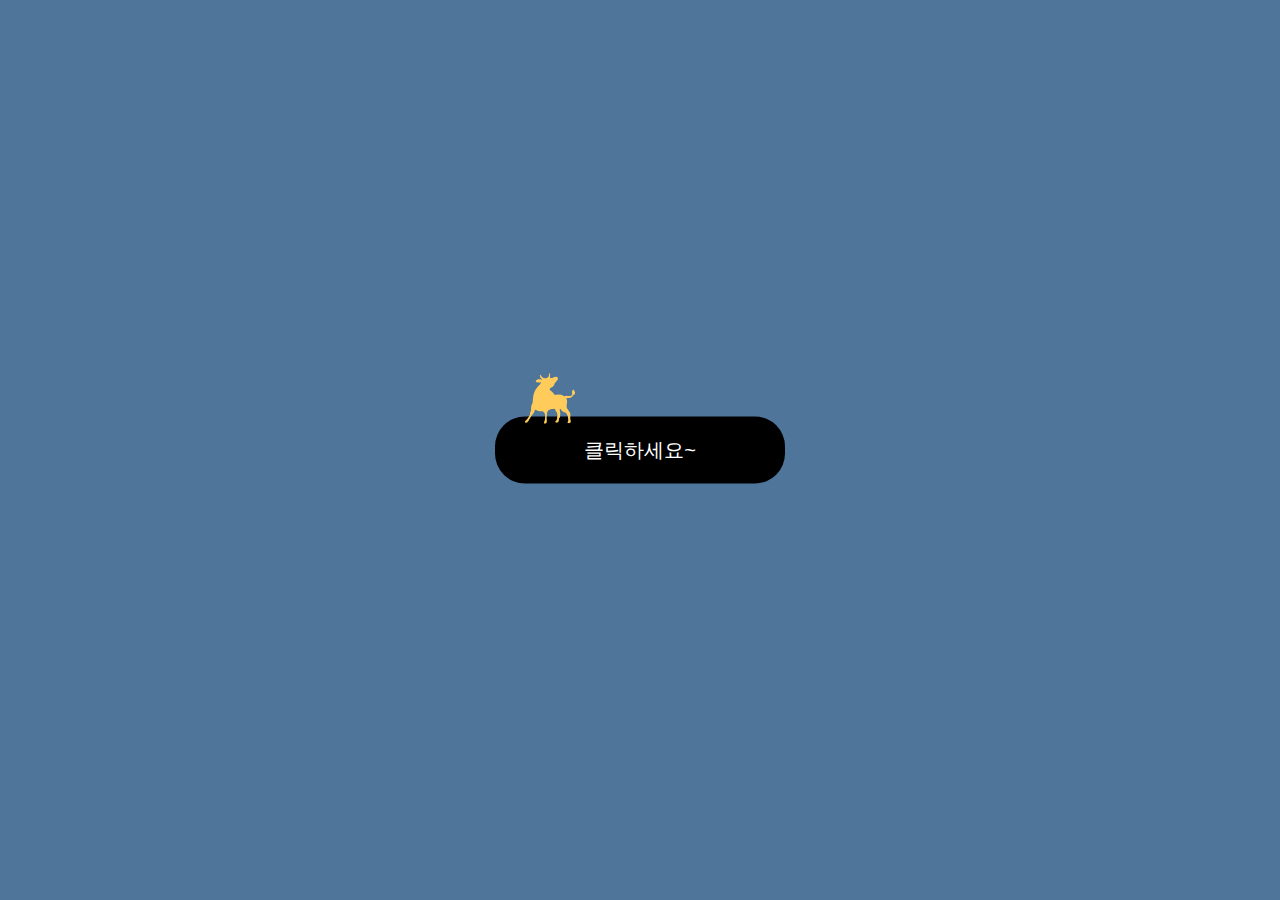
<file: index.html>
<!DOCTYPE html>
<html lang="en">
<head>
  <title>새해 복 많이 받으세요!</title>
  <meta charset="UTF-8">
  <meta http-equiv="X-UA-Compatible" content="IE=edge">
  <meta name="viewport" content="width=device-width, initial-scale=1.0">
  <meta property="og:image" content="/image/thumb.jpg" />

  <link rel="stylesheet" type="text/css" href="./css/reset.css" />
  <link rel="stylesheet" type="text/css" href="./css/motion.css" />
  <script type="text/javascript" src="./js/motion.js"></script>
</head>

<body>
  <button type="button">클릭하세요~</button>
  
  <div class="contentWrap">
    <div class="front">
      <h1></h1>
      <!-- <div class="sun"></div>
      <div class="cloud1"></div>
      <div class="cloud2"></div> -->

      <div class="m1"></div>
      <div class="m2"></div>
      <!-- <div class="snow"></div> -->
      <div class="m3"></div>
      <!-- <div class="cow"></div> -->

    </div>
    <div class="back">
      <p class="msg">우리가족 새해에는 부디 좋은 일만 가득하기를!</p>
      <h3>from. 재웅</h3>
    </div>
  </div>
</body>

</html>
</file>
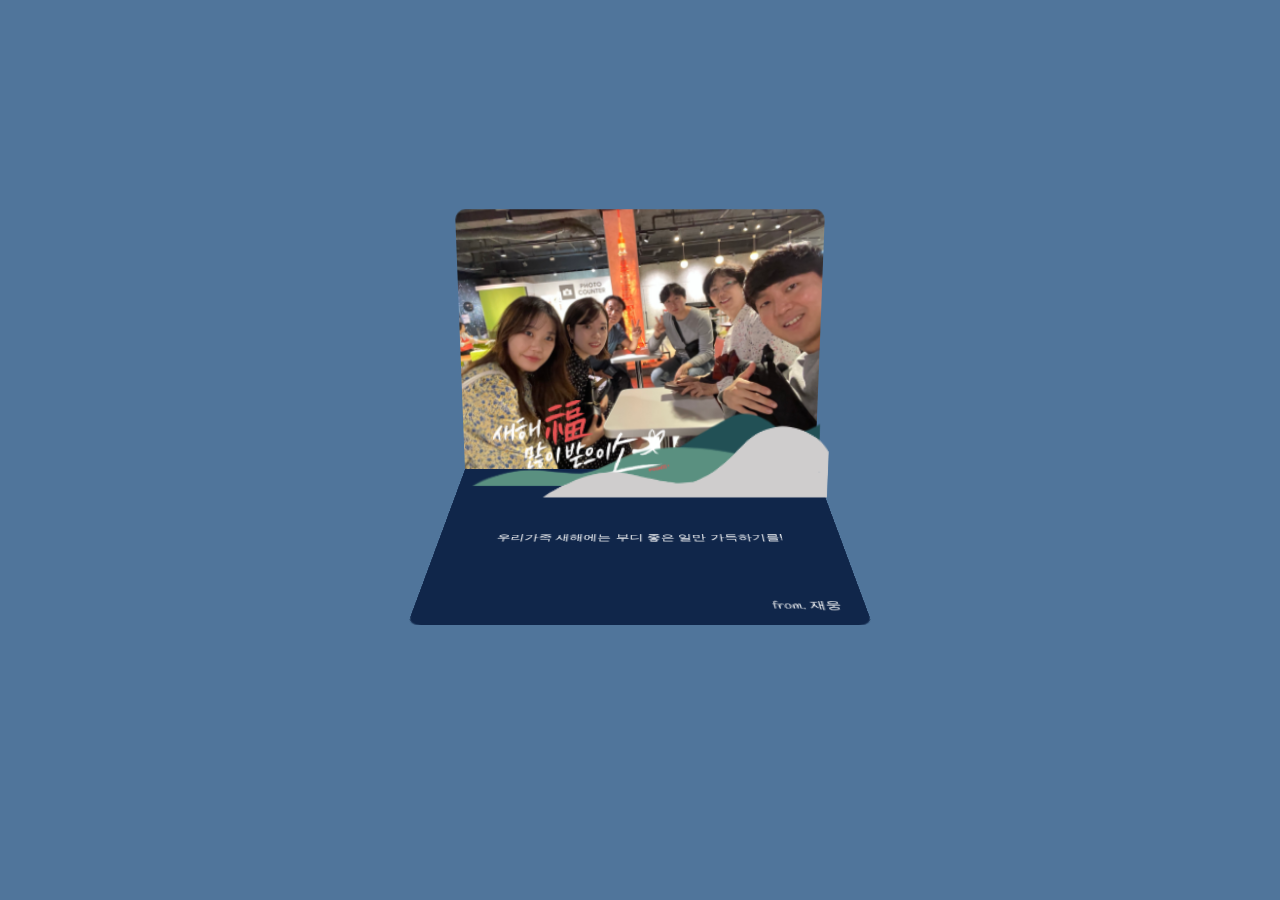
<file: index_mobile.html>
<!DOCTYPE html>
<html lang="en">
<head>
  <title>새해 복 많이 받으세요!</title>
  <meta charset="UTF-8">
  <meta http-equiv="X-UA-Compatible" content="IE=edge">
  <meta name="viewport" content="width=device-width, initial-scale=1.0">
  <meta property="og:image" content="/image/thumb.jpg" />

  <link rel="stylesheet" type="text/css" href="./css/reset.css" />
  <link rel="stylesheet" type="text/css" href="./css/motion.css" />
  <script type="text/javascript" src="./js/motion_m.js"></script>
</head>

<body>
  
  <div class="contentWrap active">
    <div class="front">
      <h1></h1>
      <!-- <div class="sun"></div>
      <div class="cloud1"></div>
      <div class="cloud2"></div> -->

      <div class="m1"></div>
      <div class="m2"></div>
      <!-- <div class="snow"></div> -->
      <div class="m3"></div>
      <!-- <div class="cow"></div> -->
    </div>

    <div class="back">
      <p class="msg">우리가족 새해에는 부디 좋은 일만 가득하기를!</p>
      <h3>from. 재웅</h3>
    </div>

  </div>
</body>

</html>
</file>
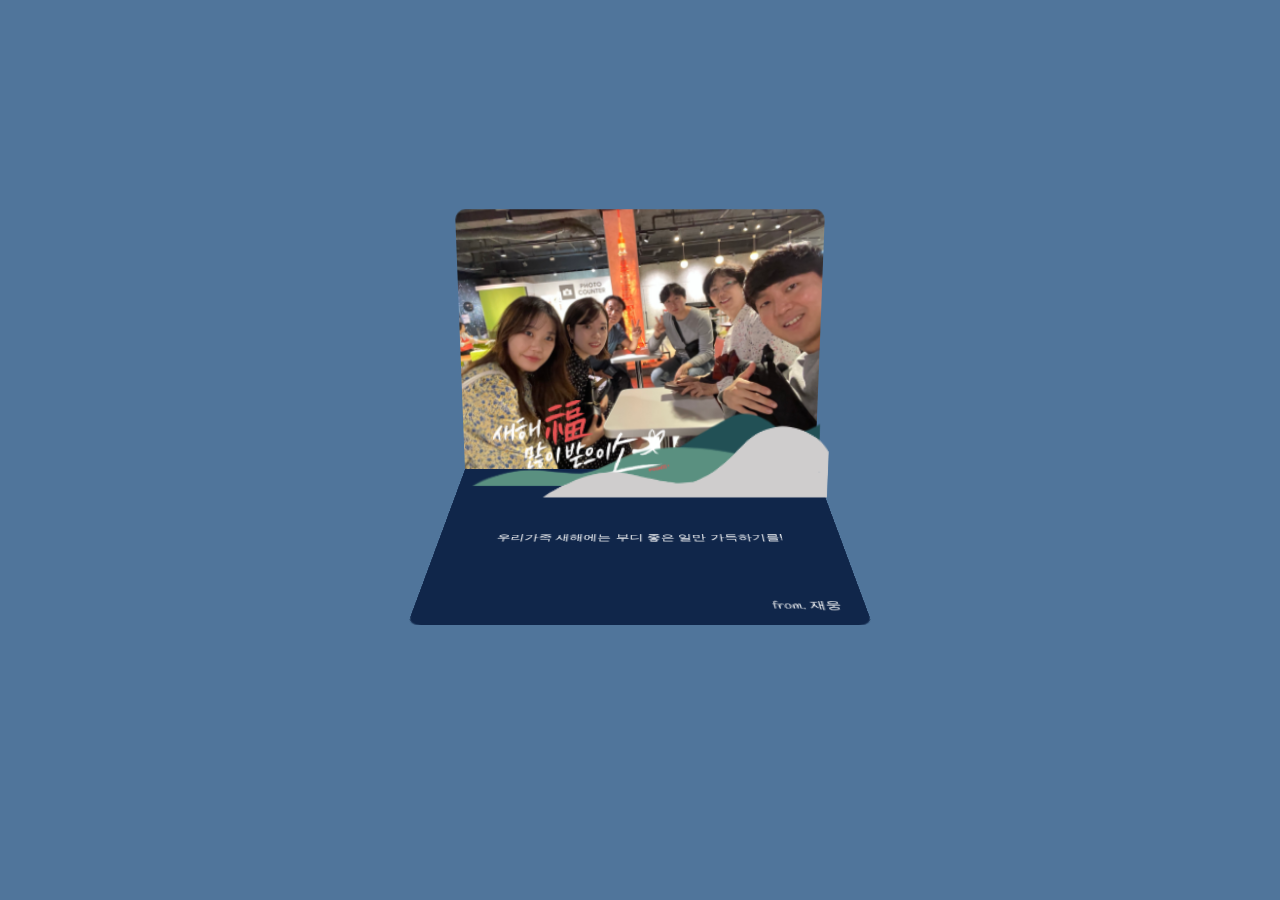
<file: index_pc.html>
<!DOCTYPE html>
<html lang="en">
<head>
  <title>새해 복 많이 받으세요!</title>
  <meta charset="UTF-8">
  <meta http-equiv="X-UA-Compatible" content="IE=edge">
  <meta name="viewport" content="width=device-width, initial-scale=1.0">
  <meta property="og:image" content="/image/thumb.jpg" />

  <link rel="stylesheet" type="text/css" href="./css/reset.css" />
  <link rel="stylesheet" type="text/css" href="./css/motion.css" />
  <script type="text/javascript" src="./js/motion_pc.js"></script>
</head>

<body>
  <!-- <button type="button">클릭! - 코딩일레븐 :)</button> -->
  <div class="contentWrap active">
    <div class="front">
      <h1></h1>
      <!-- <div class="sun"></div>
      <div class="cloud1"></div>
      <div class="cloud2"></div> -->

      <div class="m1"></div>
      <div class="m2"></div>
      <!-- <div class="snow"></div> -->
      <div class="m3"></div>
      <!-- <div class="cow"></div> -->
    </div>

    <div class="back">
      <p class="msg">우리가족 새해에는 부디 좋은 일만 가득하기를!</p>
      <h3>from. 재웅</h3>
    </div>

  </div>
</body>

</html>
</file>
<file: css/motion.css>
@import url("https://fonts.googleapis.com/css2?family=Handlee&display=swap");
body {
  background: #50759b;
  overflow: hidden;
}

button {
  position: absolute;
  top: 50%;
  left: 50%;
  transform: translate(-50%, -50%);
  padding: 20px 45px;
  font-size: 20px;
  font-weight: 500;
  z-index: 10000;
  border-radius: 30px 30px 30px 30px;
  background: black;
  color: #fff;
  width: 290px;
}

button:before {
  content: " ";
  position: absolute;
  width: 50px;
  height: 50px;
  bottom: 60px;
  left: 30px;
  z-index: 0;
  background: url(../image/cow.png) center center/100% no-repeat;
  transition: all .3s ease-in-out;
}

button:hover:before {
  transform: translate(10px, -15px) scale(1.7);
}

button.dimd {
  display: none;
}

.contentWrap {
  position: absolute;
  top: 51%;
  left: 50%;
  transform: translate(-50%, -50%);
  transform-style: preserve-3d;
  perspective: 800px;
  visibility: hidden;
  opacity: 0;
}

.contentWrap.active {
  visibility: visible;
  opacity: 1;
}

.contentWrap .front {
  position: relative;
  width: 350px;
  height: 250px;
  /* background: #10264a; */
  transform: rotateX(-10deg);
  transform-origin: bottom center;
  transform-style: preserve-3d;
  perspective: 800px;
  border-radius: 10px 10px 0 0;
  background: url(../image//family.jpeg) center no-repeat;
  background-size: cover;
}

.contentWrap .front h1 {
  position: absolute;
  top: 0;
  left: 0;
  width: 100%;
  height: 200px;
  background: url(../image/text.png) center top/150px no-repeat;
  transform: translate3d(-50px, 150px, 57px);
}

.contentWrap .front .sun {
  position: absolute;
  top: 0;
  left: 0;
  width: 100px;
  height: 100px;
  background: url(../image/sun.png) center bottom/60px no-repeat;
  transform: translate3d(30px, 50px, 10px);
}

.contentWrap .front .cloud1 {
  position: absolute;
  top: 0;
  width: 100px;
  height: 100px;
  background: url(../image/cloud.png) center center/40px no-repeat;
  transform: translate3d(70px, 60px, 30px);
  opacity: .8;
  z-index: 10;
}

.contentWrap .front .cloud2 {
  position: absolute;
  top: 0;
  width: 100px;
  height: 100px;
  background: url(../image/cloud.png) center center/36px no-repeat;
  transform: translate3d(-20px, 90px, 40px);
  opacity: .8;
  z-index: 10;
}

.contentWrap .front .m1 {
  position: absolute;
  bottom: 0;
  right: 0;
  width: 90%;
  height: 200px;
  background: url(../image/m1.png) right bottom/55% no-repeat;
  transform: translate3d(-8px, 0, 26px);
}

.contentWrap .front .m2 {
  position: absolute;
  bottom: 0;
  right: 0;
  width: 90%;
  height: 200px;
  background: url(../image/m2.png) right bottom/100% no-repeat;
  transform: translate3d(-10px, 0, 45px);
}

.contentWrap .front .snow {
  position: absolute;
  bottom: 0;
  left: 0;
  width: 100%;
  height: 230px;
  background: url(../image/snow.png) center bottom/90% no-repeat;
  transform: translate3d(0, 0, 35px);
}

.contentWrap .front .m3 {
  position: absolute;
  bottom: 0;
  right: 0;
  width: 90%;
  height: 200px;
  background: url(../image/m3.png) right bottom/75% no-repeat;
  transform: translate3d(-20px, 0, 70px);
}

.contentWrap .front .cow {
  position: absolute;
  width: 70px;
  height: 70px;
  bottom: 0;
  left: 0;
  z-index: 10;
  background: url(../image/cow.png) center center/100% no-repeat;
  transform: translate3d(65px, -9px, 48px);
}

.contentWrap .back {
  position: relative;
  width: 350px;
  height: 230px;
  /* background: linear-gradient(180deg, #d8d8d8, #fff); */
  background: linear-gradient(180deg, #10264a, #10264a);
  border-radius: 0 0 10px 10px;
  transform: rotateX(60deg);
  transform-origin: top center;
  transform-style: preserve-3d;
  perspective: 800px;
}

.contentWrap .back h3 {
  position: absolute;
  font-size: 12px;
  text-align: right;
  font-weight: 100;
  right: 0px;
  bottom: 0;
  transform-origin: bottom;
  transform: translate3d(-20px, 0px, 2px);
  /* color: #000; */
  color: #fff;
  font-family: 'Handlee', cursive, "Apple SD Gothic Neo", arial;
}

.contentWrap .back .msg {
  position: absolute;
  display: block;
  width: 100%;
  font-size: 12px;
  text-align: center;
  font-weight: 100;
  top: 100px;
  left: 0px;
  transform-origin: bottom;
  transform: translate3d(0px, 0px, 2px);
  /* color: #000; */
  color: #fff;
}
</file>
